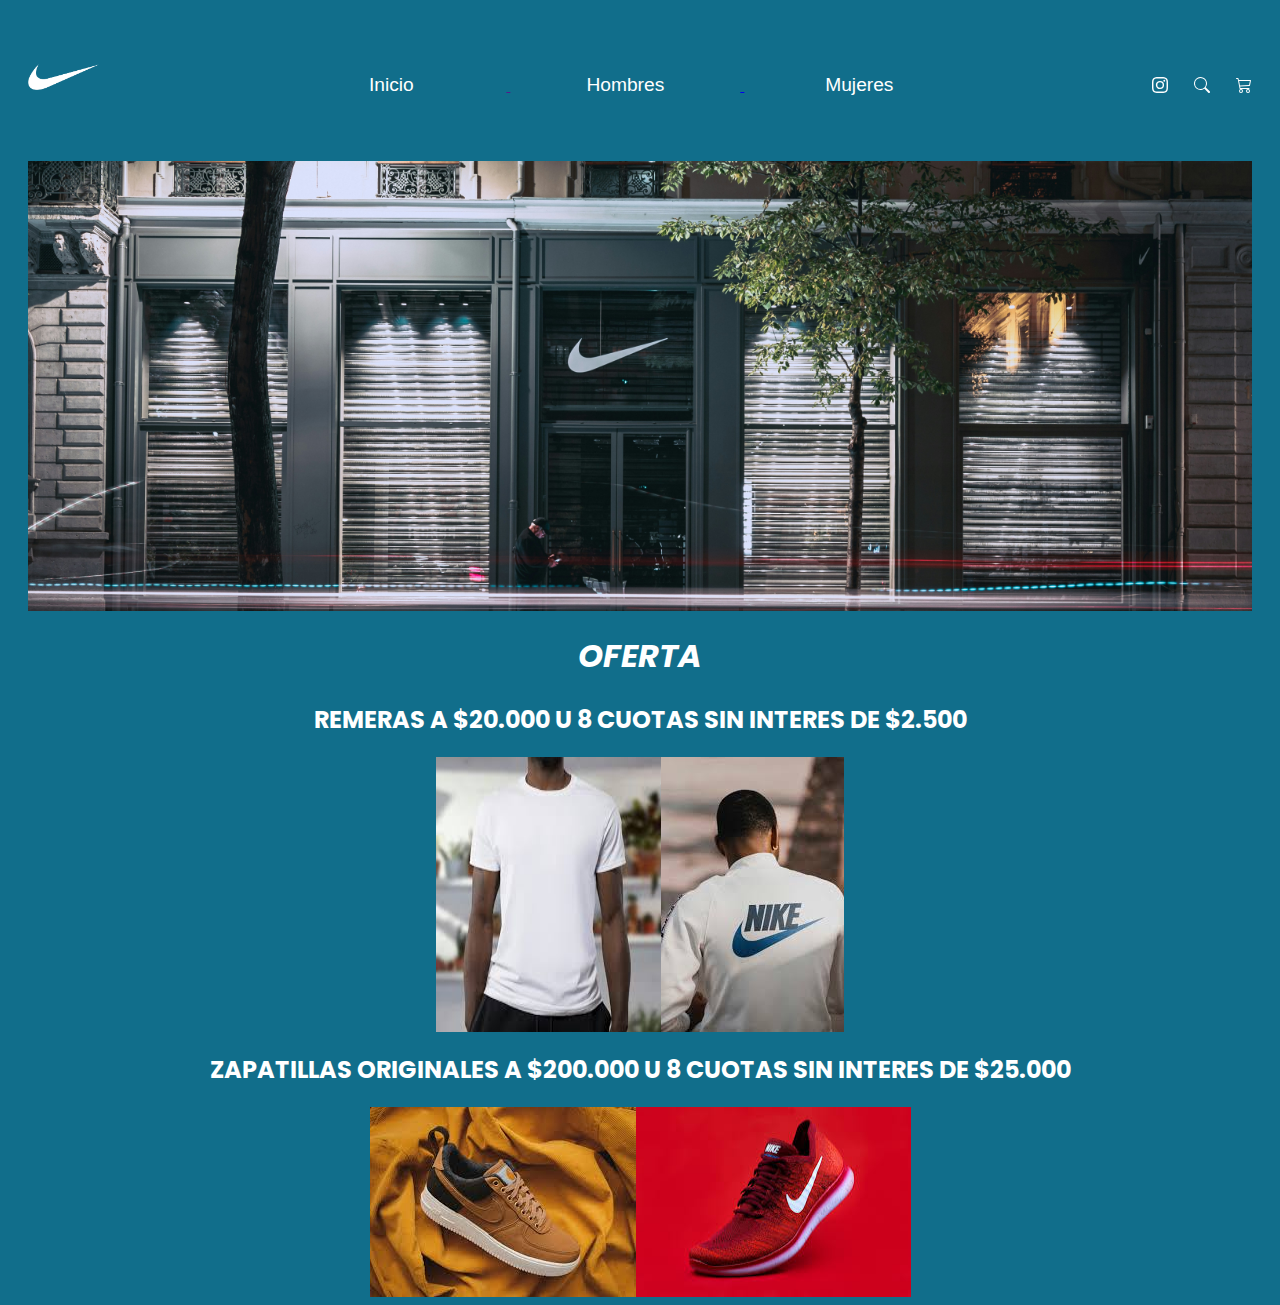
<file: index.html>
<!DOCTYPE html>
<html lang="en">

<head>
    <meta charset="UTF-8">
    <meta name="viewport" content="width=device-width, initial-scale=1.0">
    <title>Nike Store</title>
    <link rel="preconnect" href="https://fonts.googleapis.com">
    <link rel="preconnect" href="https://fonts.gstatic.com" crossorigin>
    <link
        href="https://fonts.googleapis.com/css2?family=Poppins:ital,wght@0,100;0,200;0,300;0,400;0,500;0,600;0,700;0,800;0,900;1,100;1,200;1,300;1,400;1,500;1,600;1,700;1,800;1,900&display=swap"
        rel="stylesheet">
    <link rel="stylesheet" href="./style.css">
</head>

<body class="background-green">
    <header>

        <img src="./assets/img/nike-logo.png" alt="Logo Nike" class="pipe">

        <div class="buttoms-div">
            <a href="">
                <button class="buttom-size">Inicio</button>
            </a>
            <a href="../ropadeportiva.html">
                <button class="buttom-size">Hombres</button>
            </a>
            <a href="../jeans.html">
                <button class="buttom-size">Mujeres</button>
            </a>
        </div>

        <div class="container-icon">
            <svg xmlns="http://www.w3.org/2000/svg" width="16" height="16" fill="currentColor" class="bi bi-instagram"
                viewBox="0 0 16 16">
                <path
                    d="M8 0C5.829 0 5.556.01 4.703.048 3.85.088 3.269.222 2.76.42a3.9 3.9 0 0 0-1.417.923A3.9 3.9 0 0 0 .42 2.76C.222 3.268.087 3.85.048 4.7.01 5.555 0 5.827 0 8.001c0 2.172.01 2.444.048 3.297.04.852.174 1.433.372 1.942.205.526.478.972.923 1.417.444.445.89.719 1.416.923.51.198 1.09.333 1.942.372C5.555 15.99 5.827 16 8 16s2.444-.01 3.298-.048c.851-.04 1.434-.174 1.943-.372a3.9 3.9 0 0 0 1.416-.923c.445-.445.718-.891.923-1.417.197-.509.332-1.09.372-1.942C15.99 10.445 16 10.173 16 8s-.01-2.445-.048-3.299c-.04-.851-.175-1.433-.372-1.941a3.9 3.9 0 0 0-.923-1.417A3.9 3.9 0 0 0 13.24.42c-.51-.198-1.092-.333-1.943-.372C10.443.01 10.172 0 7.998 0zm-.717 1.442h.718c2.136 0 2.389.007 3.232.046.78.035 1.204.166 1.486.275.373.145.64.319.92.599s.453.546.598.92c.11.281.24.705.275 1.485.039.843.047 1.096.047 3.231s-.008 2.389-.047 3.232c-.035.78-.166 1.203-.275 1.485a2.5 2.5 0 0 1-.599.919c-.28.28-.546.453-.92.598-.28.11-.704.24-1.485.276-.843.038-1.096.047-3.232.047s-2.39-.009-3.233-.047c-.78-.036-1.203-.166-1.485-.276a2.5 2.5 0 0 1-.92-.598 2.5 2.5 0 0 1-.6-.92c-.109-.281-.24-.705-.275-1.485-.038-.843-.046-1.096-.046-3.233s.008-2.388.046-3.231c.036-.78.166-1.204.276-1.486.145-.373.319-.64.599-.92s.546-.453.92-.598c.282-.11.705-.24 1.485-.276.738-.034 1.024-.044 2.515-.045zm4.988 1.328a.96.96 0 1 0 0 1.92.96.96 0 0 0 0-1.92m-4.27 1.122a4.109 4.109 0 1 0 0 8.217 4.109 4.109 0 0 0 0-8.217m0 1.441a2.667 2.667 0 1 1 0 5.334 2.667 2.667 0 0 1 0-5.334" />
            </svg>
            <svg xmlns="http://www.w3.org/2000/svg" width="16" height="16" fill="currentColor" class="bi bi-search"
                viewBox="0 0 16 16">
                <path
                    d="M11.742 10.344a6.5 6.5 0 1 0-1.397 1.398h-.001q.044.06.098.115l3.85 3.85a1 1 0 0 0 1.415-1.414l-3.85-3.85a1 1 0 0 0-.115-.1zM12 6.5a5.5 5.5 0 1 1-11 0 5.5 5.5 0 0 1 11 0" />
            </svg>
            <svg xmlns="http://www.w3.org/2000/svg" width="16" height="16" fill="currentColor" class="bi bi-cart3"
                viewBox="0 0 16 16">
                <path
                    d="M0 1.5A.5.5 0 0 1 .5 1H2a.5.5 0 0 1 .485.379L2.89 3H14.5a.5.5 0 0 1 .49.598l-1 5a.5.5 0 0 1-.465.401l-9.397.472L4.415 11H13a.5.5 0 0 1 0 1H4a.5.5 0 0 1-.491-.408L2.01 3.607 1.61 2H.5a.5.5 0 0 1-.5-.5M3.102 4l.84 4.479 9.144-.459L13.89 4zM5 12a2 2 0 1 0 0 4 2 2 0 0 0 0-4m7 0a2 2 0 1 0 0 4 2 2 0 0 0 0-4m-7 1a1 1 0 1 1 0 2 1 1 0 0 1 0-2m7 0a1 1 0 1 1 0 2 1 1 0 0 1 0-2" />
            </svg>
        </div>

    </header>

    <main>
        <section class="principal">
        </section>

        <section class="seccion-productos">
            <div>
                <h1>OFERTA</h1>
                <h2>REMERAS A $20.000 u 8 CUOTAS SIN INTERES DE $2.500</h2>

                <article>
                    <div class="tshirts-imgs">
                        <img src="./assets/img/remerablanca2.png" alt="Remera lisa blanca">
                        <img src="./assets/img/camperanike2.png" alt="Remera con estampado Nike">
                    </div>
                </article>
            </div>

            <div>
                <h2>ZAPATILLAS ORIGINALES A $200.000 u 8 CUOTAS SIN INTERES DE $25.000</h2>

                <article>
                    <div class="tshirts-imgs">
                        <img src="./assets/img/zapatillasnike4.png" alt="Zapatillas marrones">
                        <img src="./assets/img/zapatillasnike3.png" alt="Zapatillas rojas">
                    </div>
                </article>
            </div>


        </section>
    </main>

</body>
</file>
<file: style.css>
*::after
*::before
* {
    margin: 0;
    padding: 0;
    box-sizing: border-box;
}

header {
    display: flex;
    justify-content: space-between;
    padding: 30px 0px;
}

h1 {
    font-family: "poppins", sans-serif;
    text-align: center;
    font-weight: bolder;
    font-style: italic;
    color: white;
    font-size: xx-large;
}

h2 {
    font-family: "poppins", sans-serif;
    text-align: center;
    font-weight: bolder;
    text-transform: capitalize;
    font-style: normal;
    color: white;
}

.background-green {
    background-color: #116E8B;
    padding: 0px 20px 0px 20px;
}

button{
    border: none;
    background: none;
    color: #fff;
    padding: 15px 10px;
    cursor: pointer;
}

.principal {
    width: 100%;
    height: 450px;
    background-position: center;
    background-size: cover;
    background-image: url(./assets/img/nike-store.jpg)
}

.white-tshirt {
    width: 100%;
    height: 450px;
    background-position: center;
    background-size: cover;
    background-image: url(./assets/img/remerablanca2.png)
}

.buttom-size {
    width: 230px;
    height: 93px;
    font-size: larger;
}

.buttom-size:hover {
    border-bottom: 1px solid white;
}

.container-icon {
    display: flex;
    align-items: center;
    width: 100px;
    justify-content: space-between;
    color: white;
}

.tshirts-imgs {
    display: flex;
    justify-content: center;
    flex-direction: row;
}

.pipe {
    height: 78px;;
}


@media (min-width: 0px) and (max-width: 760px) {
    header {
        display:flex;
        flex-direction: column;
        align-items: center;
    }
    
    .pipe {
        height: 70px;
        width: 70px;
    }

    .buttoms-div {
        display: flex;
        flex-direction: column;
    }
}


@media (min-width: 760px) and (max-width: 1000px) {
    header {
        display: flex;
        justify-content: space-between;
        padding: 30px 0px;
        flex-direction: column;
        align-items: center;
    }

    .pipe {
        height: 70px;
        width: 70px;
    }
}
</file>
